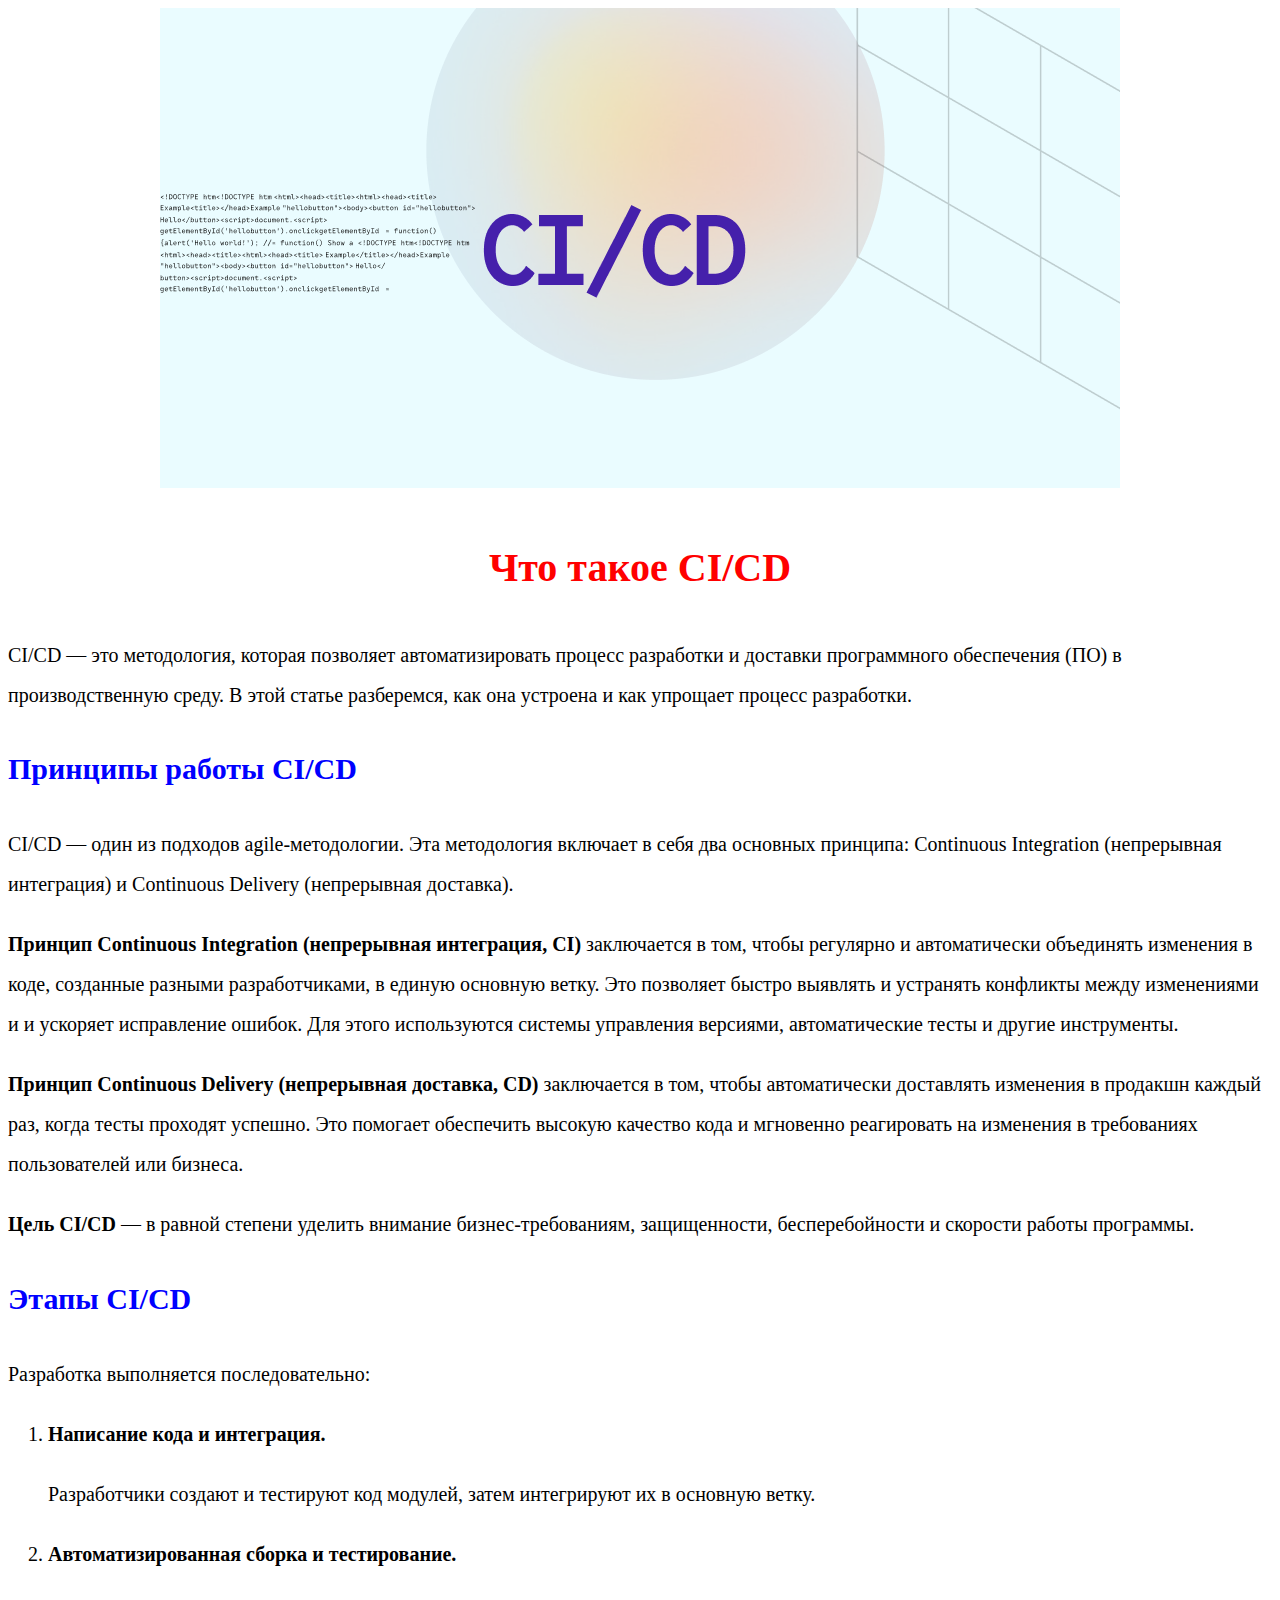
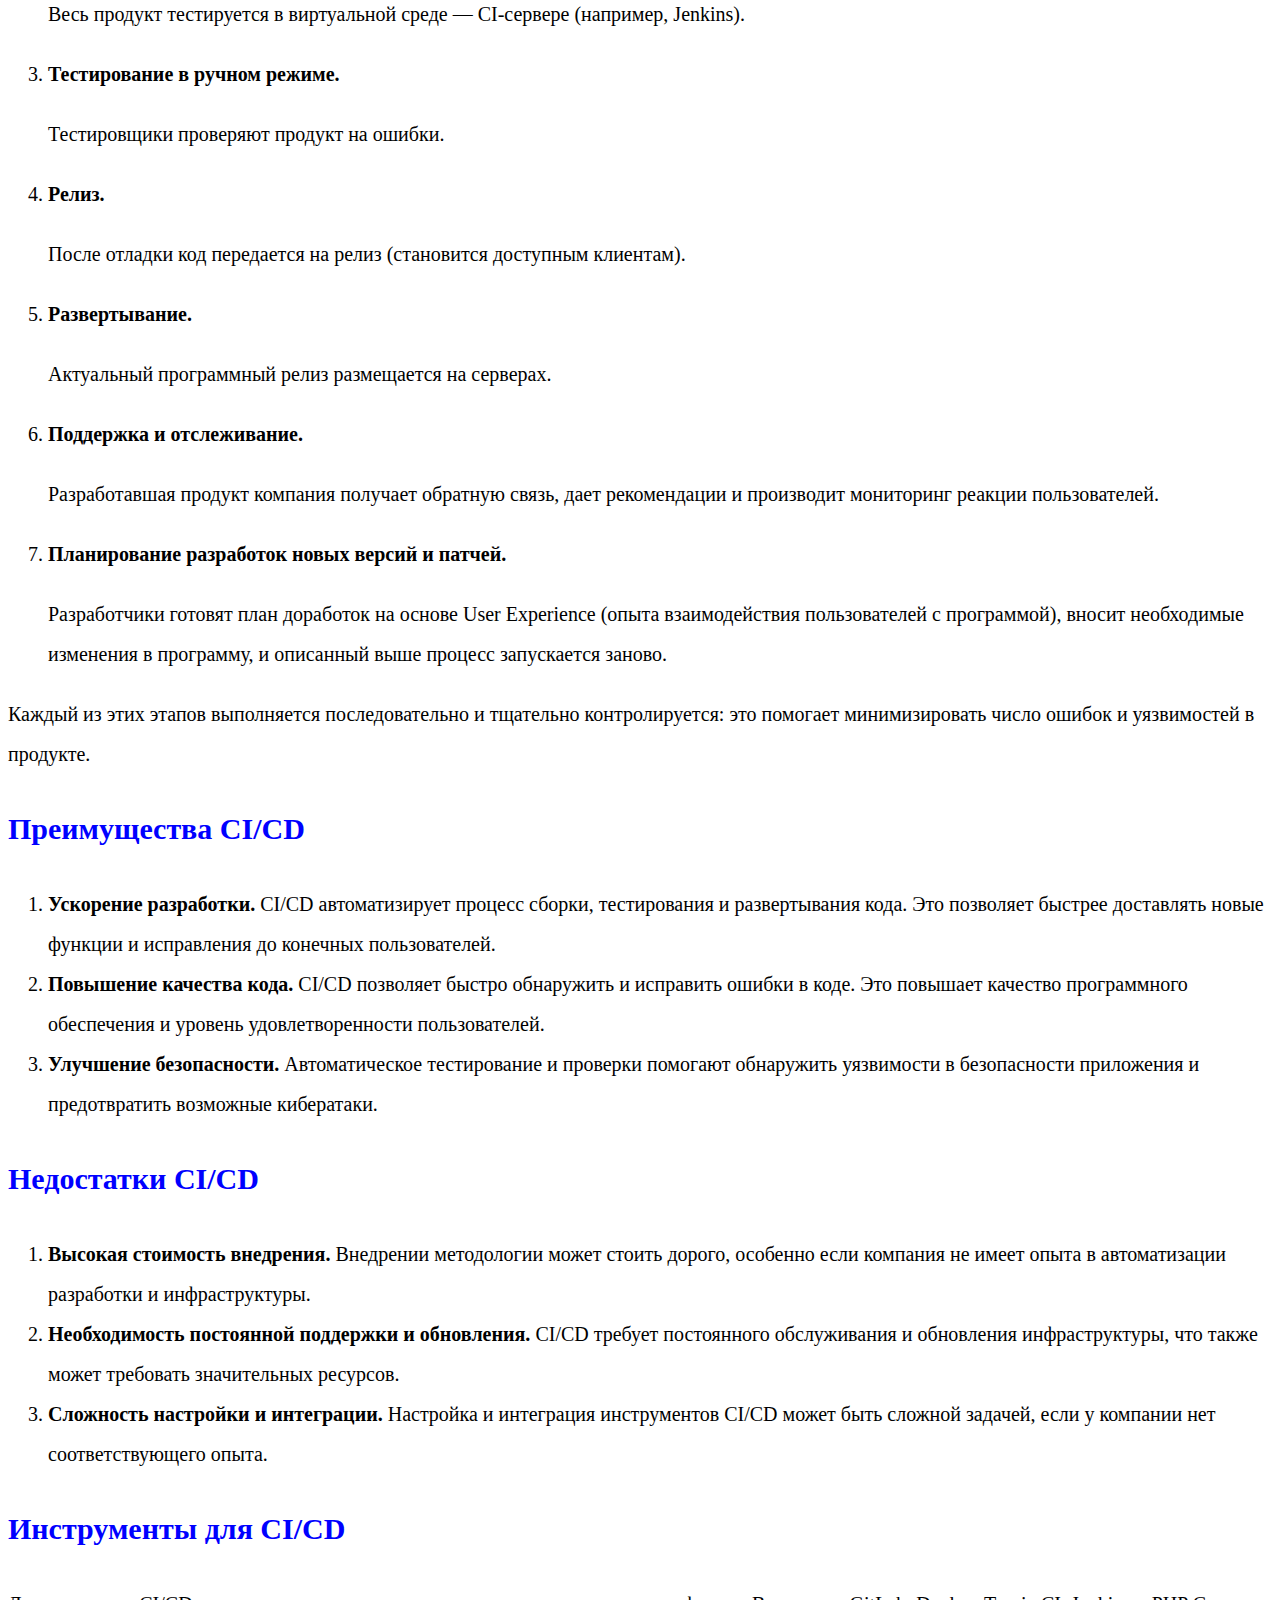
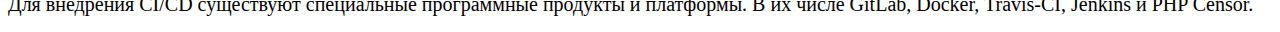
<file: html/ci.html>
<!DOCTYPE html>
<html lang="ru">
<head>
    <meta charset="UTF-8">
    <meta name="viewport" content="width=device-width, initial-scale=1.0">
    <title>CI/CD</title>
    <link rel="stylesheet" href="css/ci.css">
</head>
<body>
    <div align="center">
        <img src="jpg/ci.jpg">
    </div>
    <h1>Что такое CI/CD</h1>
<p>CI/CD — это методология, которая позволяет автоматизировать процесс разработки и доставки программного обеспечения (ПО) в производственную среду. В этой статье разберемся, как она устроена и как упрощает процесс разработки.</p>

<h2>Принципы работы CI/CD</h2>
    <p>CI/CD — один из подходов agile-методологии. Эта методология включает в себя два основных принципа: Continuous Integration (непрерывная интеграция) и Continuous Delivery (непрерывная доставка).</p>
    <p><b>Принцип Continuous Integration (непрерывная интеграция, CI)</b> заключается в том, чтобы регулярно и автоматически объединять изменения в коде, созданные разными разработчиками, в единую основную ветку. Это позволяет быстро выявлять и устранять конфликты между изменениями и и ускоряет исправление ошибок. Для этого используются системы управления версиями, автоматические тесты и другие инструменты.</p>
    <p><b>Принцип Continuous Delivery (непрерывная доставка, CD)</b> заключается в том, чтобы автоматически доставлять изменения в продакшн каждый раз, когда тесты проходят успешно. Это помогает обеспечить высокую качество кода и мгновенно реагировать на изменения в требованиях пользователей или бизнеса.</p>
    <p><b>Цель CI/CD</b> — в равной степени уделить внимание бизнес-требованиям, защищенности, бесперебойности и скорости работы программы.</p>
<h2>Этапы CI/CD</h2>
    <p>Разработка выполняется последовательно:</p>
    <ol>
        <li><b>Написание кода и интеграция.</b></li>
<p>Разработчики создают и тестируют код модулей, затем интегрируют их в основную ветку.</p>
        <li><b>Автоматизированная сборка и тестирование.</b></li> 
<p>Весь продукт тестируется в виртуальной среде — CI-сервере (например, Jenkins).</p>
        <li><b>Тестирование в ручном режиме.</b></li> 
<p>Тестировщики проверяют продукт на ошибки.</p>
        <li><b>Релиз.</b></li> 
<p>После отладки код передается на релиз (становится доступным клиентам).</p>
        <li><b>Развертывание.</b></li> 
<p>Актуальный программный релиз размещается на серверах.</p>
        <li><b>Поддержка и отслеживание.</b></li> 
<p>Разработавшая продукт компания получает обратную связь, дает рекомендации и производит мониторинг реакции пользователей.</p>
        <li><b>Планирование разработок новых версий и патчей.</b></li>  
<p>Разработчики готовят план доработок на основе User Experience (опыта взаимодействия пользователей с программой), вносит необходимые изменения в программу, и описанный выше процесс запускается заново.</p>
    </ol>
<p>Каждый из этих этапов выполняется последовательно и тщательно контролируется: это помогает минимизировать число ошибок и уязвимостей в продукте.</p>
<h2>Преимущества CI/CD</h2>
    <ol>
        <li><b>Ускорение разработки.</b> CI/CD автоматизирует процесс сборки, тестирования и развертывания кода. Это позволяет быстрее доставлять новые функции и исправления до конечных пользователей.</li>
        <li><b>Повышение качества кода.</b> CI/CD позволяет быстро обнаружить и исправить ошибки в коде. Это повышает качество программного обеспечения и уровень удовлетворенности пользователей.</li>
        <li><b>Улучшение безопасности.</b> Автоматическое тестирование и проверки помогают обнаружить уязвимости в безопасности приложения и предотвратить возможные кибератаки.</li>
    </ol>
<h2>Недостатки CI/CD</h2>
        <ol>
        <li><b>Высокая стоимость внедрения.</b> Внедрении методологии может стоить дорого, особенно если компания не имеет опыта в автоматизации разработки и инфраструктуры.</li>
        <li><b>Необходимость постоянной поддержки и обновления.</b> CI/CD требует постоянного обслуживания и обновления инфраструктуры, что также может требовать значительных ресурсов.</li>
        <li><b>Сложность настройки и интеграции.</b> Настройка и интеграция инструментов CI/CD может быть сложной задачей, если у компании нет соответствующего опыта.</li>
    </ol>
<h2>Инструменты для CI/CD</h2>
Для внедрения CI/CD существуют специальные программные продукты и платформы. В их числе GitLab, Docker, Travis-CI, Jenkins и PHP Censor.
</body>
</html>
</file>
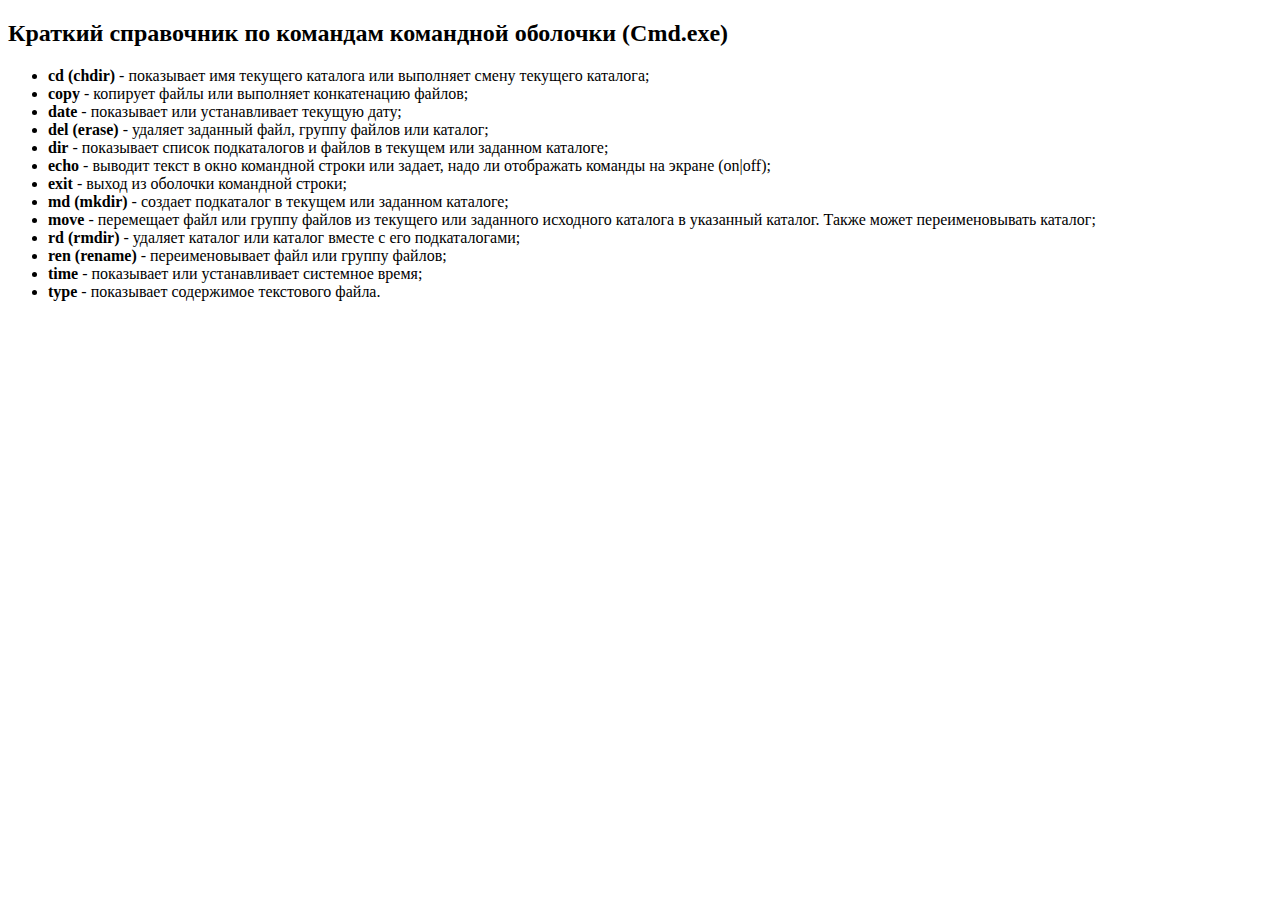
<file: html/cmd.html>
<!DOCTYPE html>
<html lang="en">
<head>
    <meta charset="UTF-8">
    <title>Командная строка Windows</title>
</head>
<body>
    <h2>Краткий справочник по командам командной оболочки (Cmd.exe)</h2>
    <ul style="text-align: justify;">
        <li><strong>cd (chdir)</strong> - показывает имя текущего каталога или выполняет смену текущего каталога;</li>
        <li><strong>copy</strong> - копирует файлы или выполняет конкатенацию файлов;</li>
        <li><strong>date</strong> - показывает или устанавливает текущую дату;</li>
        <li><strong>del (erase)</strong> - удаляет заданный файл, группу файлов или каталог;</li>
        <li><strong>dir</strong> - показывает список подкаталогов и файлов в текущем или заданном каталоге;</li>
        <li><strong>echo</strong> - выводит текст в окно командной строки или задает, надо ли отображать команды на экране (on|off);</li>
        <li><strong>exit</strong> - выход из оболочки командной строки;</li>
        <li><strong>md (mkdir)</strong> - создает подкаталог в текущем или заданном каталоге;</li>
        <li><strong>move</strong> - перемещает файл или группу файлов из текущего или заданного исходного каталога в указанный каталог. Также может переименовывать каталог;</li>
        <li><strong>rd (rmdir)</strong> - удаляет каталог или каталог вместе с его подкаталогами;</li>
        <li><strong>ren (rename)</strong> - переименовывает файл или группу файлов;</li>
        <li><strong>time</strong> - показывает или устанавливает системное время;</li>
        <li><strong>type</strong> - показывает содержимое текстового файла.</li>
    </ul>

</div>
</body>
</html>
</file>
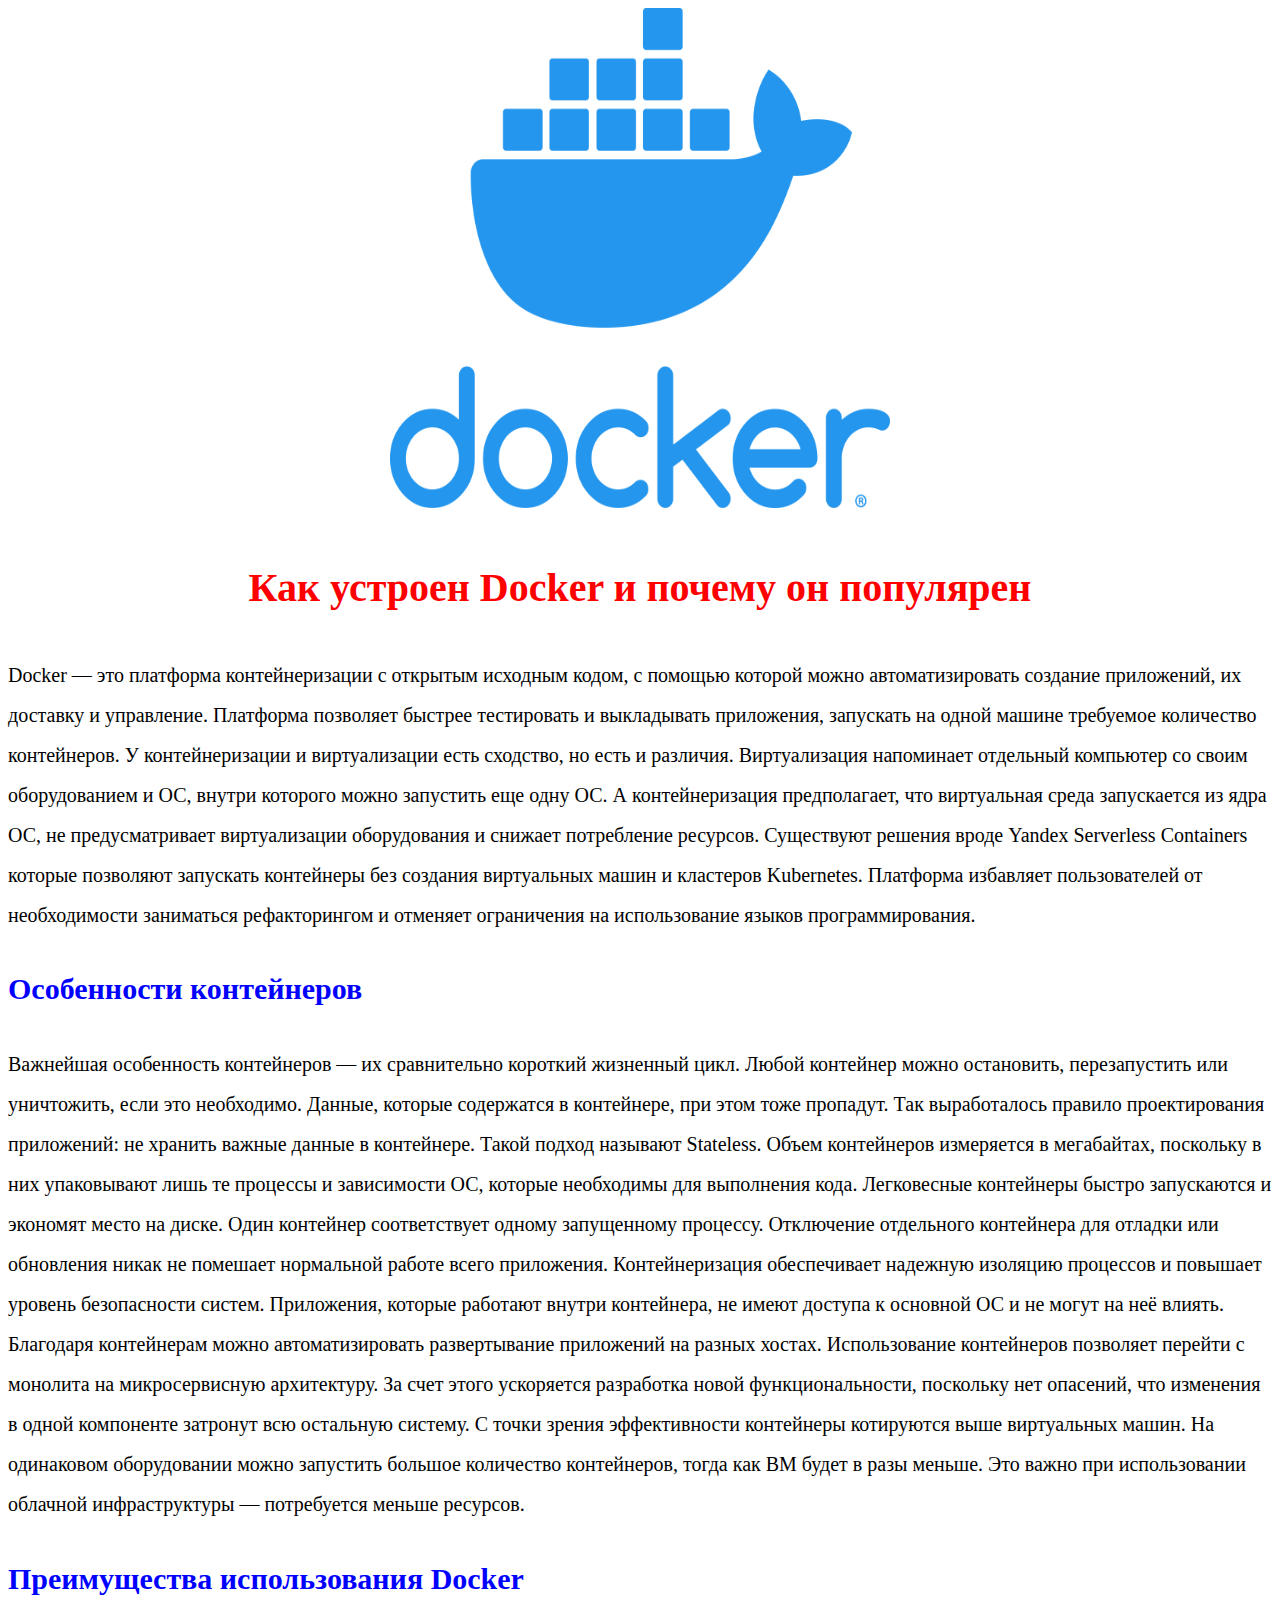
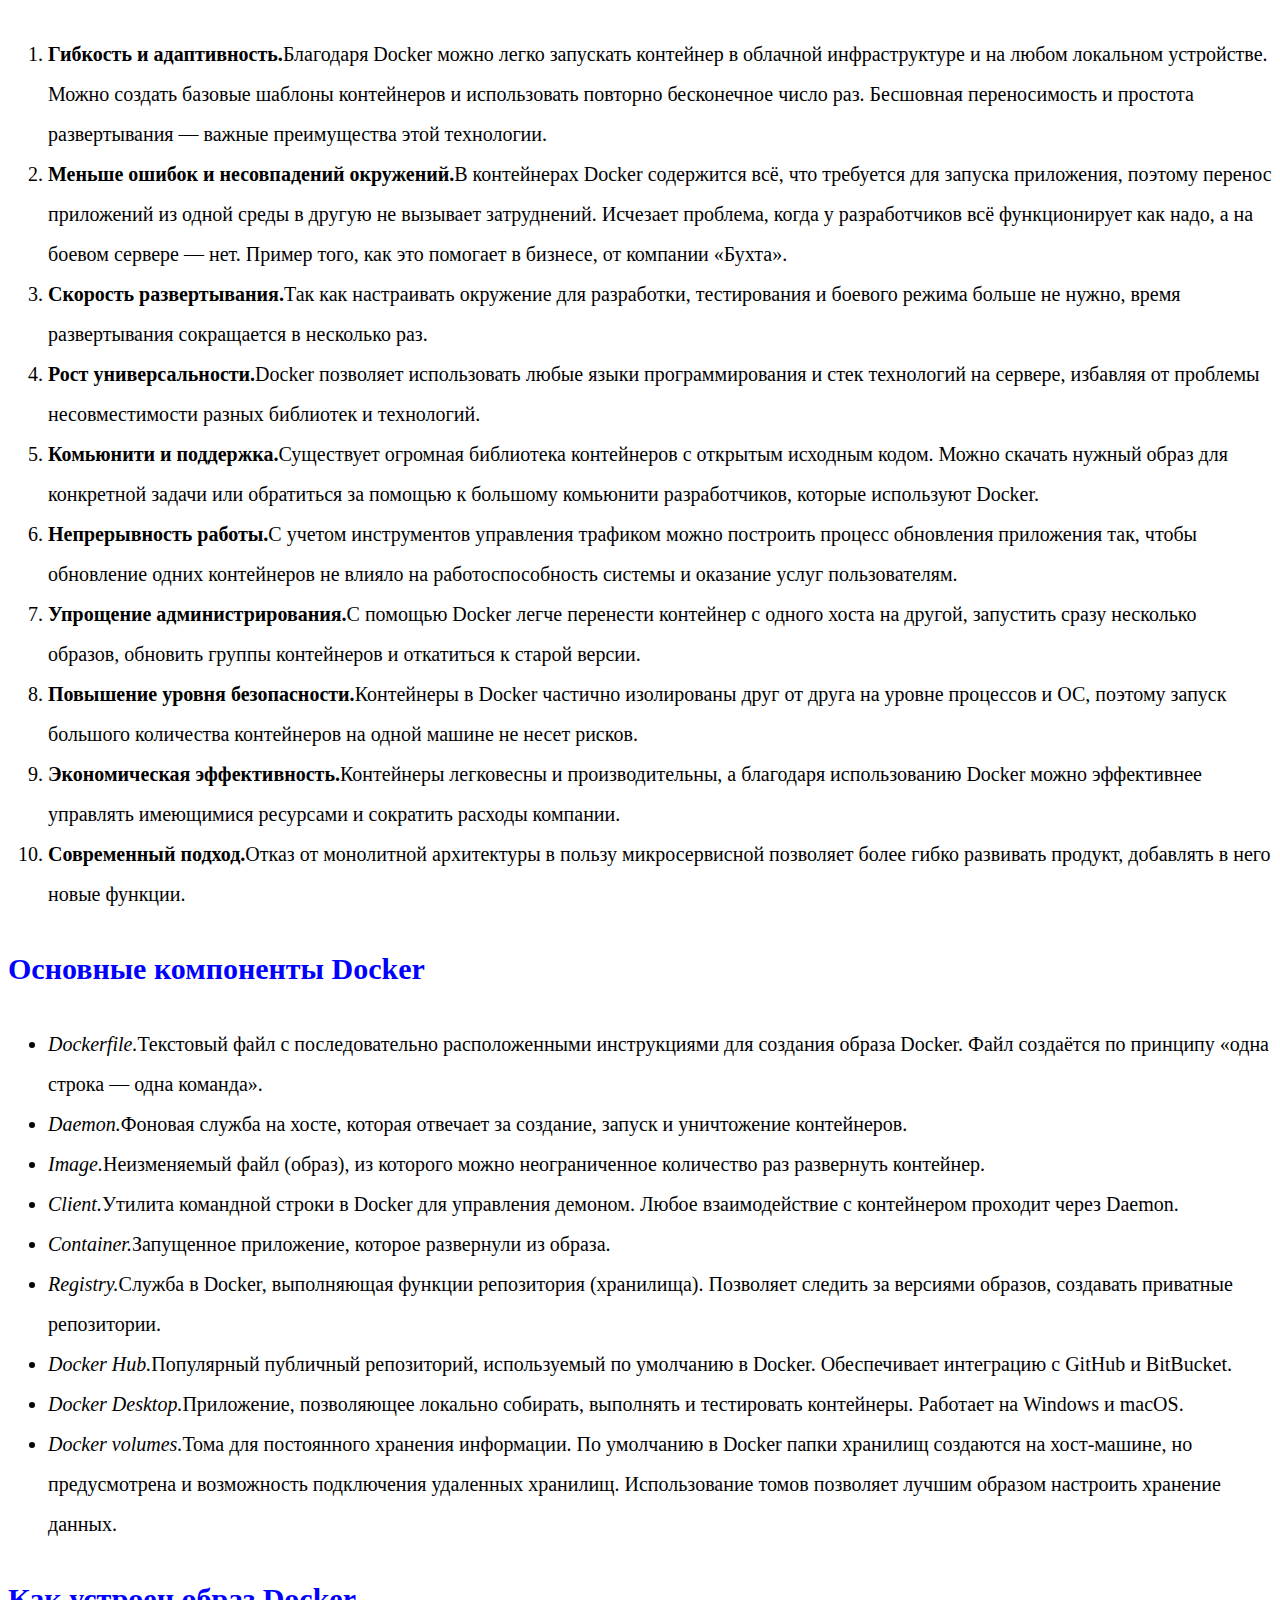
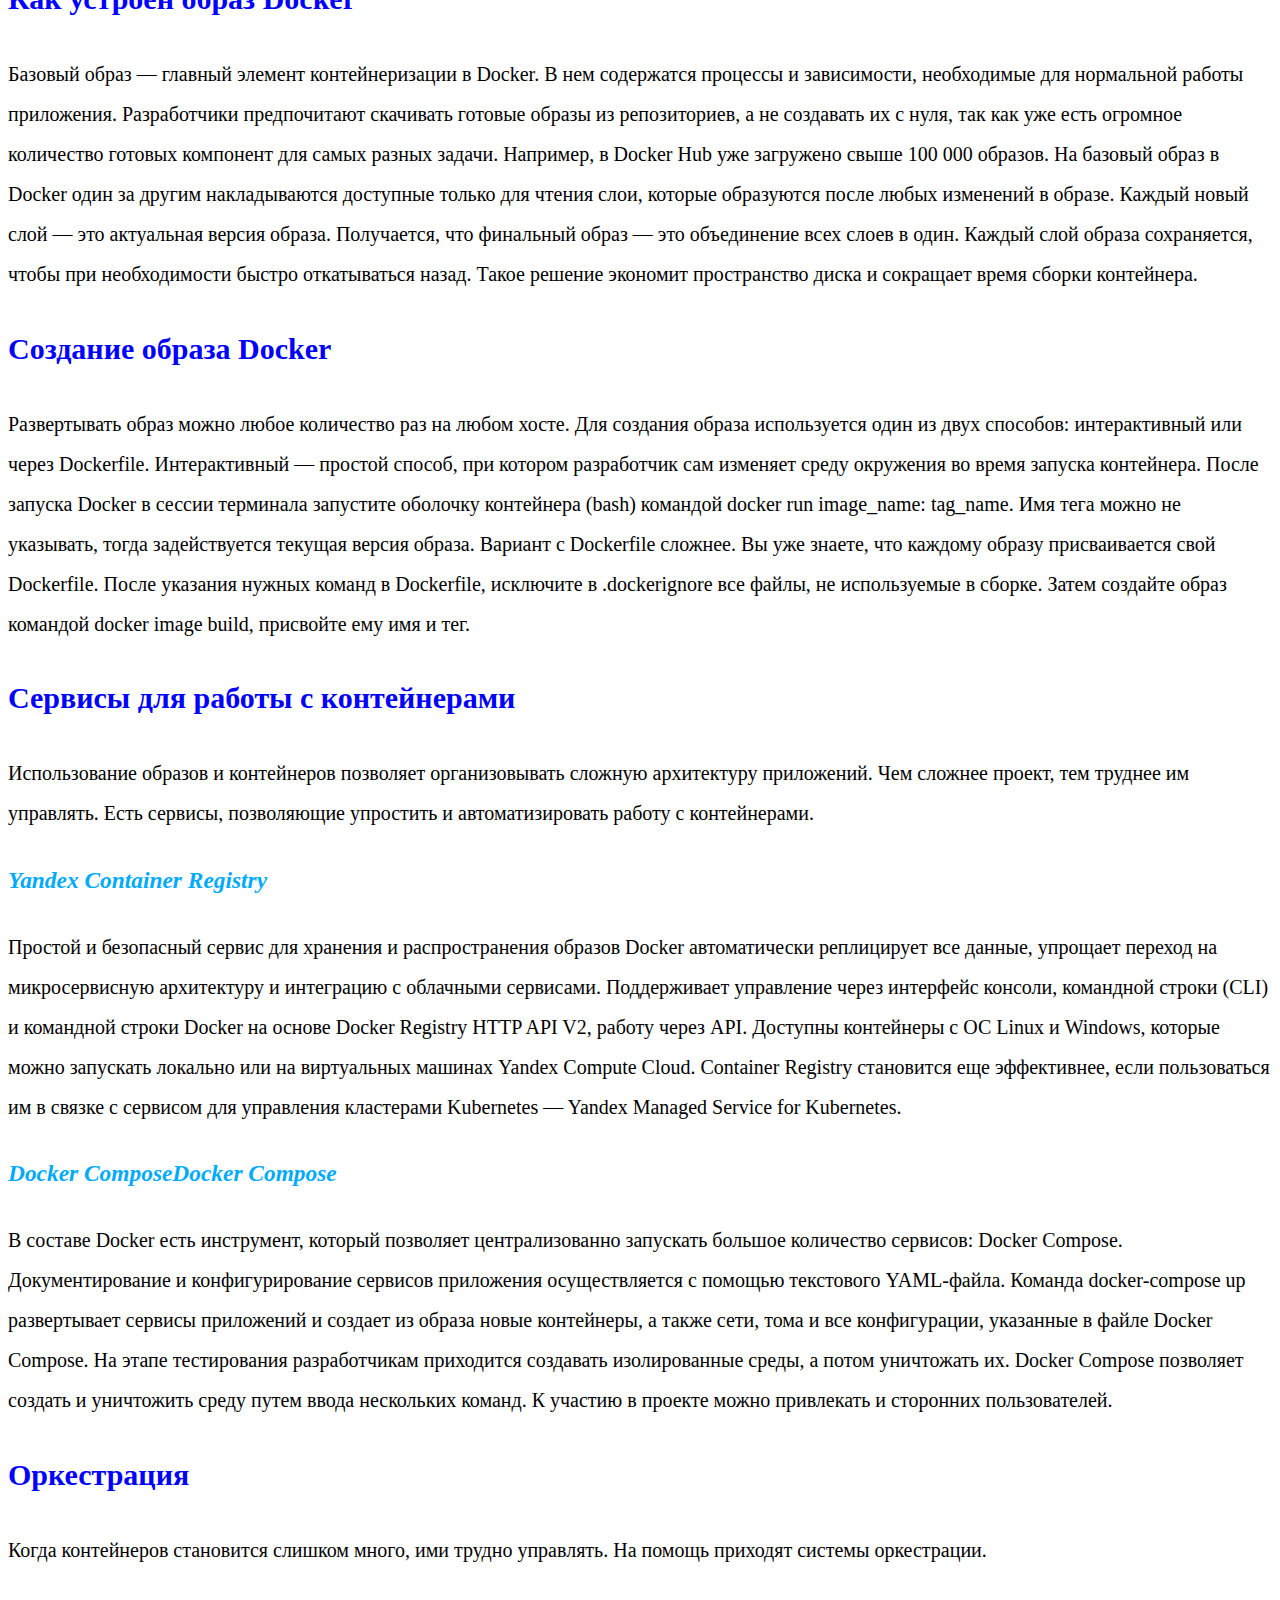
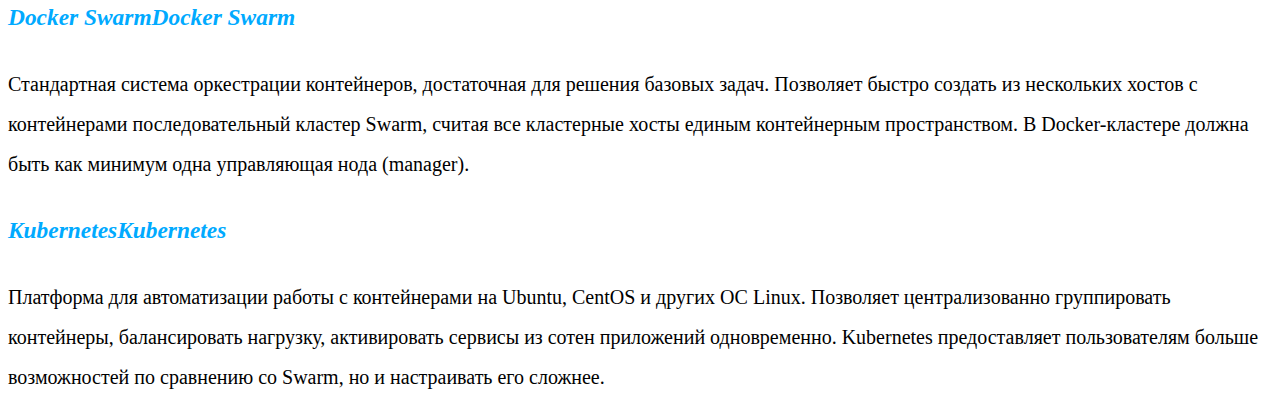
<file: html/docker.html>
<!DOCTYPE html>
<html lang="en">
<head>
    <meta charset="UTF-8">
    <meta name="viewport" content="width=device-width, initial-scale=1.0">
    <title>Docker</title>
    <link rel="stylesheet" href="css/docker.css">
</head>
<body>
    <div align="center">
        <img src="jpg/docker.jpg"  width="500" height="500">
    </div>
    <h1>Как устроен Docker и почему он популярен</h1>   
        <p>Docker — это платформа контейнеризации с открытым исходным кодом, с помощью которой можно автоматизировать создание приложений, их доставку и управление. Платформа позволяет быстрее тестировать и выкладывать приложения, запускать на одной машине требуемое количество контейнеров.
    У контейнеризации и виртуализации есть сходство, но есть и различия. Виртуализация напоминает отдельный компьютер со своим оборудованием и ОС, внутри которого можно запустить еще одну ОС. А контейнеризация предполагает, что виртуальная среда запускается из ядра ОС, не предусматривает виртуализации оборудования и снижает потребление ресурсов.
    Существуют решения вроде Yandex Serverless Containers которые позволяют запускать контейнеры без создания виртуальных машин и кластеров Kubernetes. Платформа избавляет пользователей от необходимости заниматься рефакторингом и отменяет ограничения на использование языков программирования.</p>
    <h2>Особенности контейнеров</h2>
        <p>Важнейшая особенность контейнеров — их сравнительно короткий жизненный цикл. Любой контейнер можно остановить, перезапустить или уничтожить, если это необходимо. Данные, которые содержатся в контейнере, при этом тоже пропадут. Так выработалось правило проектирования приложений: не хранить важные данные в контейнере. Такой подход называют Stateless.
    Объем контейнеров измеряется в мегабайтах, поскольку в них упаковывают лишь те процессы и зависимости ОС, которые необходимы для выполнения кода. Легковесные контейнеры быстро запускаются и экономят место на диске.
    Один контейнер соответствует одному запущенному процессу. Отключение отдельного контейнера для отладки или обновления никак не помешает нормальной работе всего приложения.
    Контейнеризация обеспечивает надежную изоляцию процессов и повышает уровень безопасности систем. Приложения, которые работают внутри контейнера, не имеют доступа к основной ОС и не могут на неё влиять.
    Благодаря контейнерам можно автоматизировать развертывание приложений на разных хостах.
    Использование контейнеров позволяет перейти с монолита на микросервисную архитектуру. За счет этого ускоряется разработка новой функциональности, поскольку нет опасений, что изменения в одной компоненте затронут всю остальную систему.
    С точки зрения эффективности контейнеры котируются выше виртуальных машин. На одинаковом оборудовании можно запустить большое количество контейнеров, тогда как ВМ будет в разы меньше. Это важно при использовании облачной инфраструктуры — потребуется меньше ресурсов.</p>
    <h2>Преимущества использования Docker</h2>
        <ol>
            <li><b>Гибкость и адаптивность.</b>Благодаря Docker можно легко запускать контейнер в облачной инфраструктуре и на любом локальном устройстве. Можно создать базовые шаблоны контейнеров и использовать повторно бесконечное число раз. Бесшовная переносимость и простота развертывания — важные преимущества этой технологии.</li>
            <li><b>Меньше ошибок и несовпадений окружений.</b>В контейнерах Docker содержится всё, что требуется для запуска приложения, поэтому перенос приложений из одной среды в другую не вызывает затруднений. Исчезает проблема, когда у разработчиков всё функционирует как надо, а на боевом сервере — нет. Пример того, как это помогает в бизнесе, от компании «Бухта».</li>
            <li><b>Скорость развертывания.</b>Так как настраивать окружение для разработки, тестирования и боевого режима больше не нужно, время развертывания сокращается в несколько раз.</li>
            <li><b>Рост универсальности.</b>Docker позволяет использовать любые языки программирования и стек технологий на сервере, избавляя от проблемы несовместимости разных библиотек и технологий.</li>
            <li><b>Комьюнити и поддержка.</b>Существует огромная библиотека контейнеров с открытым исходным кодом. Можно скачать нужный образ для конкретной задачи или обратиться за помощью к большому комьюнити разработчиков, которые используют Docker.</li>
            <li><b>Непрерывность работы.</b>С учетом инструментов управления трафиком можно построить процесс обновления приложения так, чтобы обновление одних контейнеров не влияло на работоспособность системы и оказание услуг пользователям.</li>
            <li><b>Упрощение администрирования.</b>С помощью Docker легче перенести контейнер с одного хоста на другой, запустить сразу несколько образов, обновить группы контейнеров и откатиться к старой версии.</li>
            <li><b>Повышение уровня безопасности.</b>Контейнеры в Docker частично изолированы друг от друга на уровне процессов и ОС, поэтому запуск большого количества контейнеров на одной машине не несет рисков.</li>
            <li><b>Экономическая эффективность.</b>Контейнеры легковесны и производительны, а благодаря использованию Docker можно эффективнее управлять имеющимися ресурсами и сократить расходы компании.</li>
            <li><b>Современный подход.</b>Отказ от монолитной архитектуры в пользу микросервисной позволяет более гибко развивать продукт, добавлять в него новые функции.</li>
        </ol>
    <h2>Основные компоненты Docker</h2>
        <ul>
            <li><i>Dockerfile.</i>Текстовый файл с последовательно расположенными инструкциями для создания образа Docker. Файл создаётся по принципу «одна строка — одна команда».</li>
    
            <li><i>Daemon.</i>Фоновая служба на хосте, которая отвечает за создание, запуск и уничтожение контейнеров.</li>
    
            <li><i>Image.</i>Неизменяемый файл (образ), из которого можно неограниченное количество раз развернуть контейнер.</li>
    
            <li><i>Client.</i>Утилита командной строки в Docker для управления демоном. Любое взаимодействие с контейнером проходит через Daemon.</li>
    
            <li><i>Container.</i>Запущенное приложение, которое развернули из образа.</li>
    
            <li><i>Registry.</i>Служба в Docker, выполняющая функции репозитория (хранилища). Позволяет следить за версиями образов, создавать приватные репозитории.</li>
    
            <li><i>Docker Hub.</i>Популярный публичный репозиторий, используемый по умолчанию в Docker. Обеспечивает интеграцию с GitHub и BitBucket.</li>
    
            <li><i>Docker Desktop.</i>Приложение, позволяющее локально собирать, выполнять и тестировать контейнеры. Работает на Windows и macOS.</li>
    
            <li><i>Docker volumes.</i>Тома для постоянного хранения информации. По умолчанию в Docker папки хранилищ создаются на хост-машине, но предусмотрена и возможность подключения удаленных хранилищ. Использование томов позволяет лучшим образом настроить хранение данных.</li>
        </ul>
    <h2>Как устроен образ Docker</h2>
        <p>Базовый образ — главный элемент контейнеризации в Docker. В нем содержатся процессы и зависимости, необходимые для нормальной работы приложения. Разработчики предпочитают скачивать готовые образы из репозиториев, а не создавать их с нуля, так как уже есть огромное количество готовых компонент для самых разных задачи. Например, в Docker Hub уже загружено свыше 100 000 образов.
    На базовый образ в Docker один за другим накладываются доступные только для чтения слои, которые образуются после любых изменений в образе. Каждый новый слой — это актуальная версия образа. Получается, что финальный образ — это объединение всех слоев в один. Каждый слой образа сохраняется, чтобы при необходимости быстро откатываться назад. Такое решение экономит пространство диска и сокращает время сборки контейнера.</p>
    <h2>Создание образа Docker</h2>
        <p>Развертывать образ можно любое количество раз на любом хосте. Для создания образа используется один из двух способов: интерактивный или через Dockerfile.
    Интерактивный — простой способ, при котором разработчик сам изменяет среду окружения во время запуска контейнера. После запуска Docker в сессии терминала запустите оболочку контейнера (bash) командой docker run image_name: tag_name. Имя тега можно не указывать, тогда задействуется текущая версия образа.
    Вариант с Dockerfile сложнее. Вы уже знаете, что каждому образу присваивается свой Dockerfile. После указания нужных команд в Dockerfile, исключите в .dockerignore все файлы, не используемые в сборке. Затем создайте образ командой docker image build, присвойте ему имя и тег.</p>
    <h2>Сервисы для работы с контейнерами</h2>
        <p>Использование образов и контейнеров позволяет организовывать сложную архитектуру приложений. Чем сложнее проект, тем труднее им управлять. Есть сервисы, позволяющие упростить и автоматизировать работу с контейнерами.</p>
    <h3>Yandex Container Registry</h3>
        <p>Простой и безопасный сервис для хранения и распространения образов Docker автоматически реплицирует все данные, упрощает переход на микросервисную архитектуру и интеграцию с облачными сервисами. Поддерживает управление через интерфейс консоли, командной строки (CLI) и командной строки Docker на основе Docker Registry HTTP API V2, работу через API.
    Доступны контейнеры с ОС Linux и Windows, которые можно запускать локально или на виртуальных машинах Yandex Compute Cloud. Container Registry становится еще эффективнее, если пользоваться им в связке с сервисом для управления кластерами Kubernetes — Yandex Managed Service for Kubernetes.</p>
    <h3>Docker ComposeDocker Compose</h3>
        <p>В составе Docker есть инструмент, который позволяет централизованно запускать большое количество сервисов: Docker Compose. Документирование и конфигурирование сервисов приложения осуществляется с помощью текстового YAML-файла. Команда docker‑compose up развертывает сервисы приложений и создает из образа новые контейнеры, а также сети, тома и все конфигурации, указанные в файле Docker Compose.
    На этапе тестирования разработчикам приходится создавать изолированные среды, а потом уничтожать их. Docker Compose позволяет создать и уничтожить среду путем ввода нескольких команд. К участию в проекте можно привлекать и сторонних пользователей.</p>
    <h2>Оркестрация</h2>
        <p>Когда контейнеров становится слишком много, ими трудно управлять. На помощь приходят системы оркестрации.
    <h3>Docker SwarmDocker Swarm</h3>
        <p>Стандартная система оркестрации контейнеров, достаточная для решения базовых задач. Позволяет быстро создать из нескольких хостов с контейнерами последовательный кластер Swarm, считая все кластерные хосты единым контейнерным пространством. В Docker-кластере должна быть как минимум одна управляющая нода (manager).</p>
    <h3>KubernetesKubernetes</h3>
        <p>Платформа для автоматизации работы с контейнерами на Ubuntu, CentOS и других ОС Linux. Позволяет централизованно группировать контейнеры, балансировать нагрузку, активировать сервисы из сотен приложений одновременно. Kubernetes предоставляет пользователям больше возможностей по сравнению со Swarm, но и настраивать его сложнее.</p>
</body>
</html>
</file>
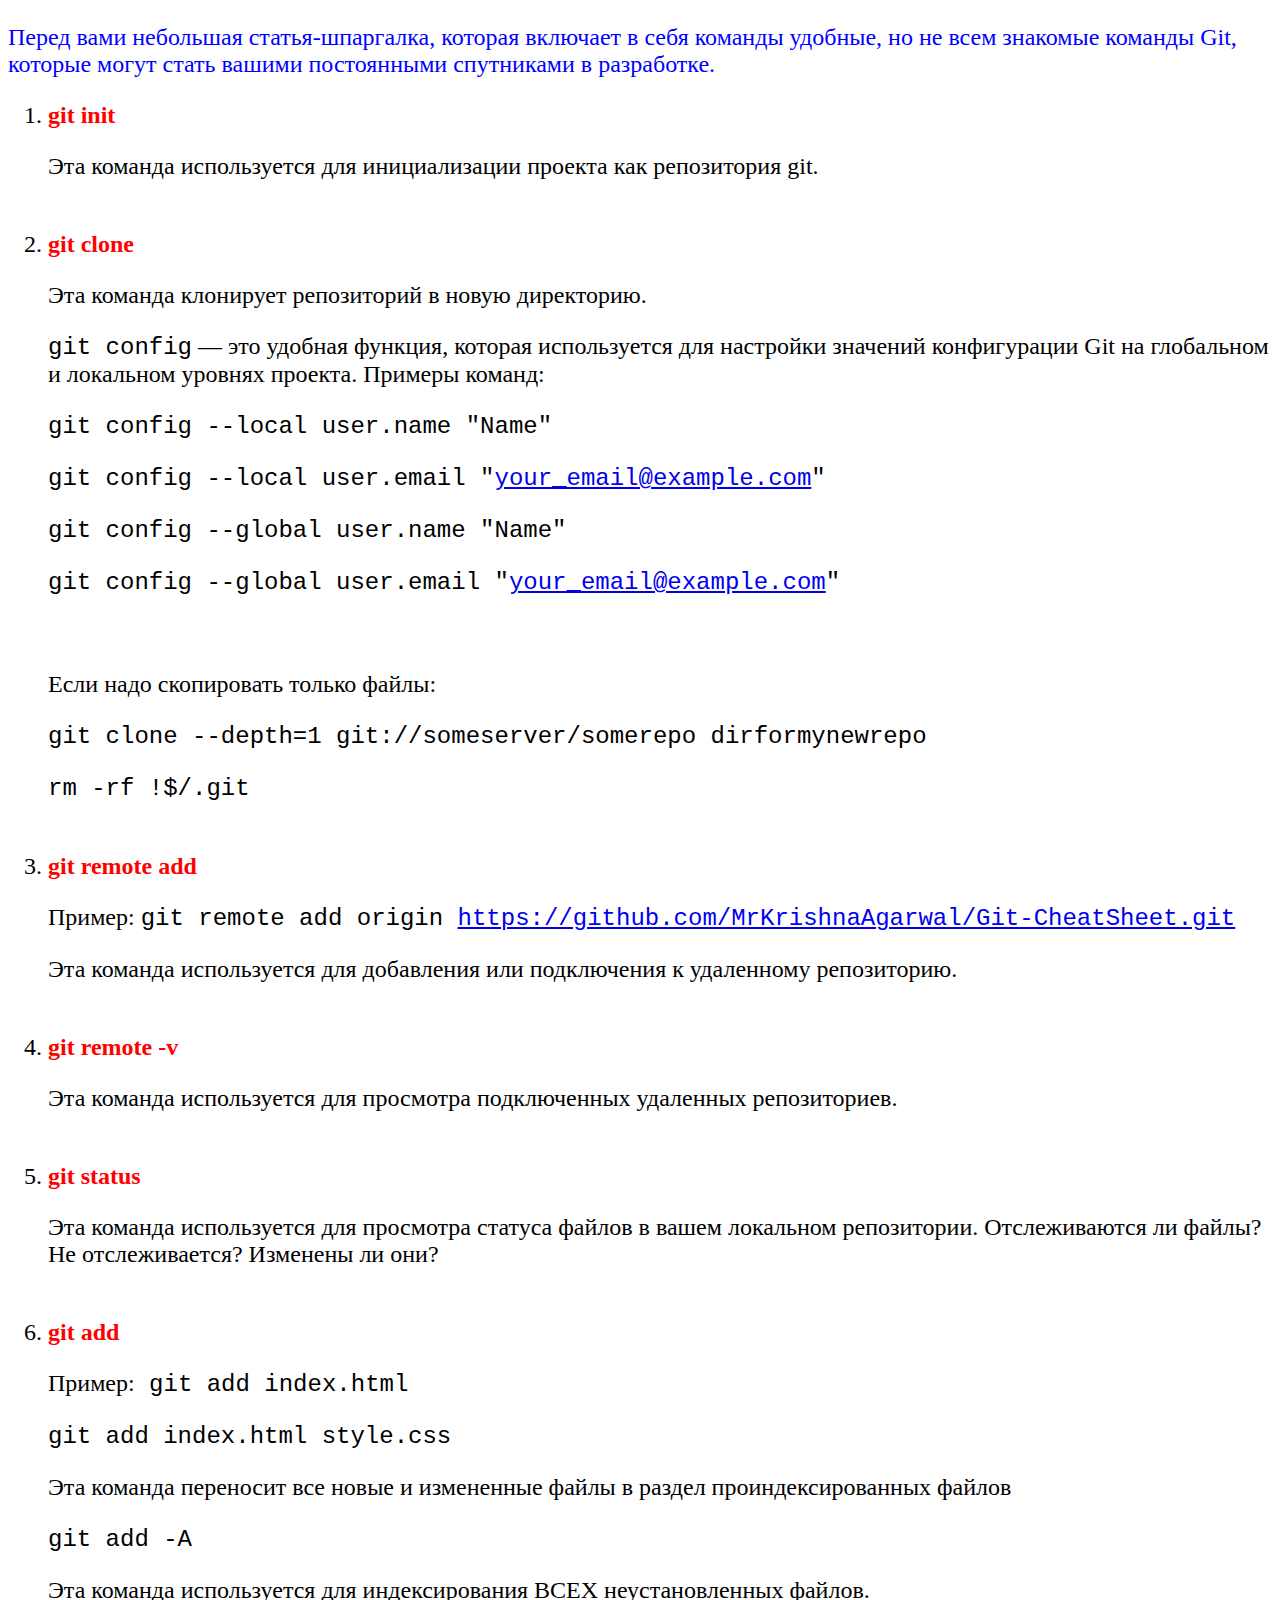
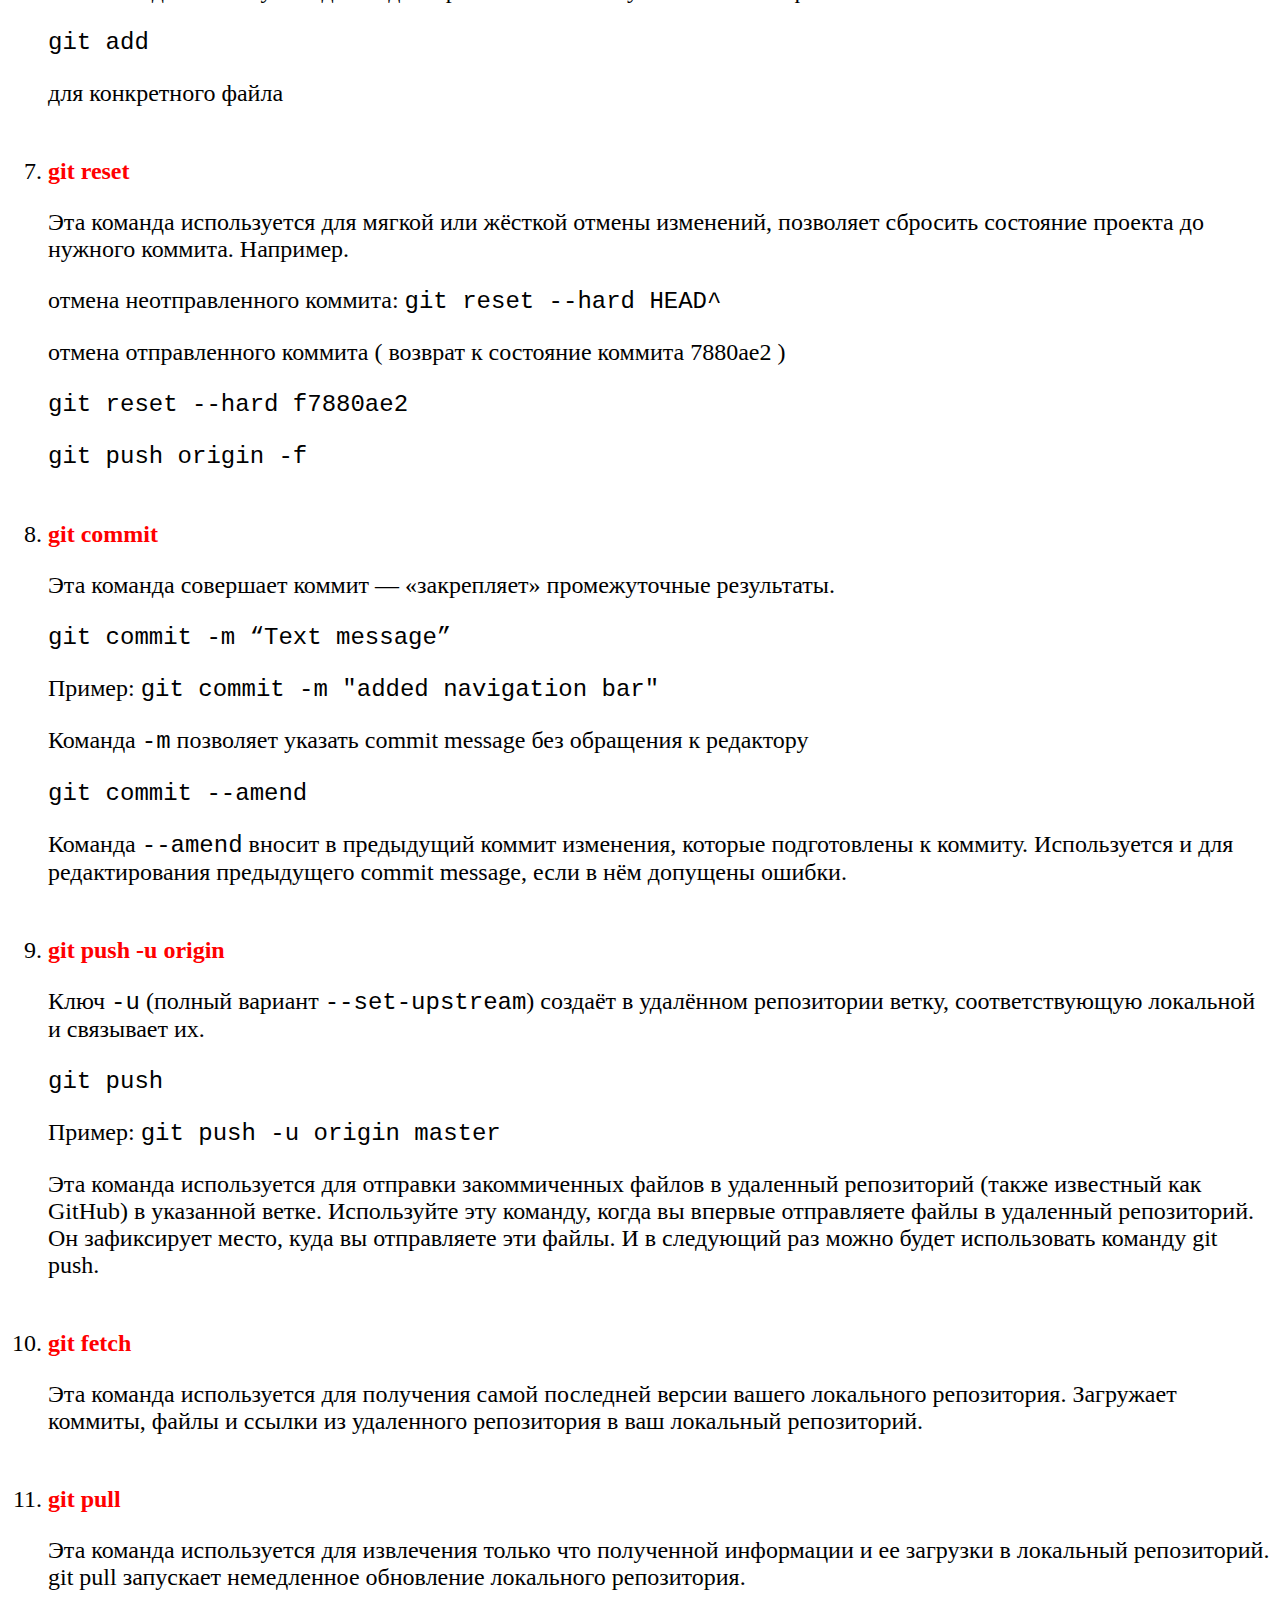
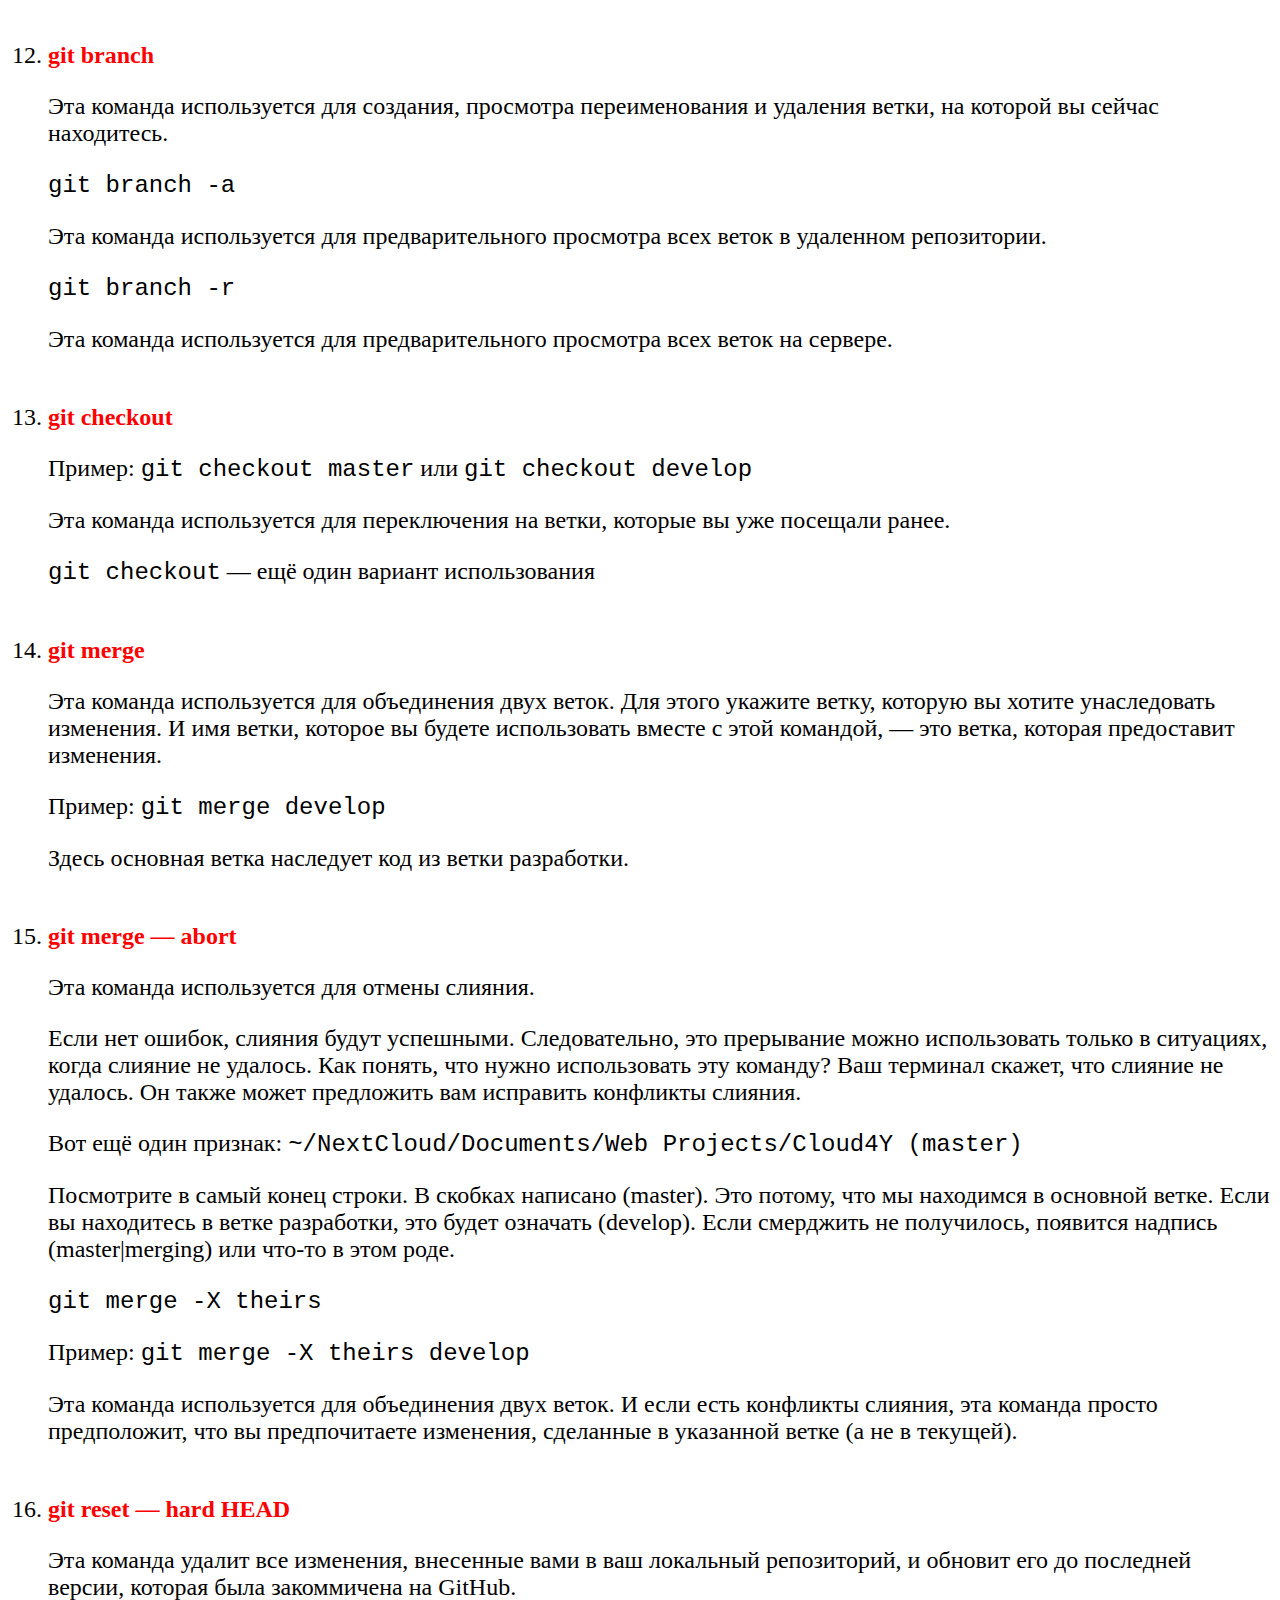
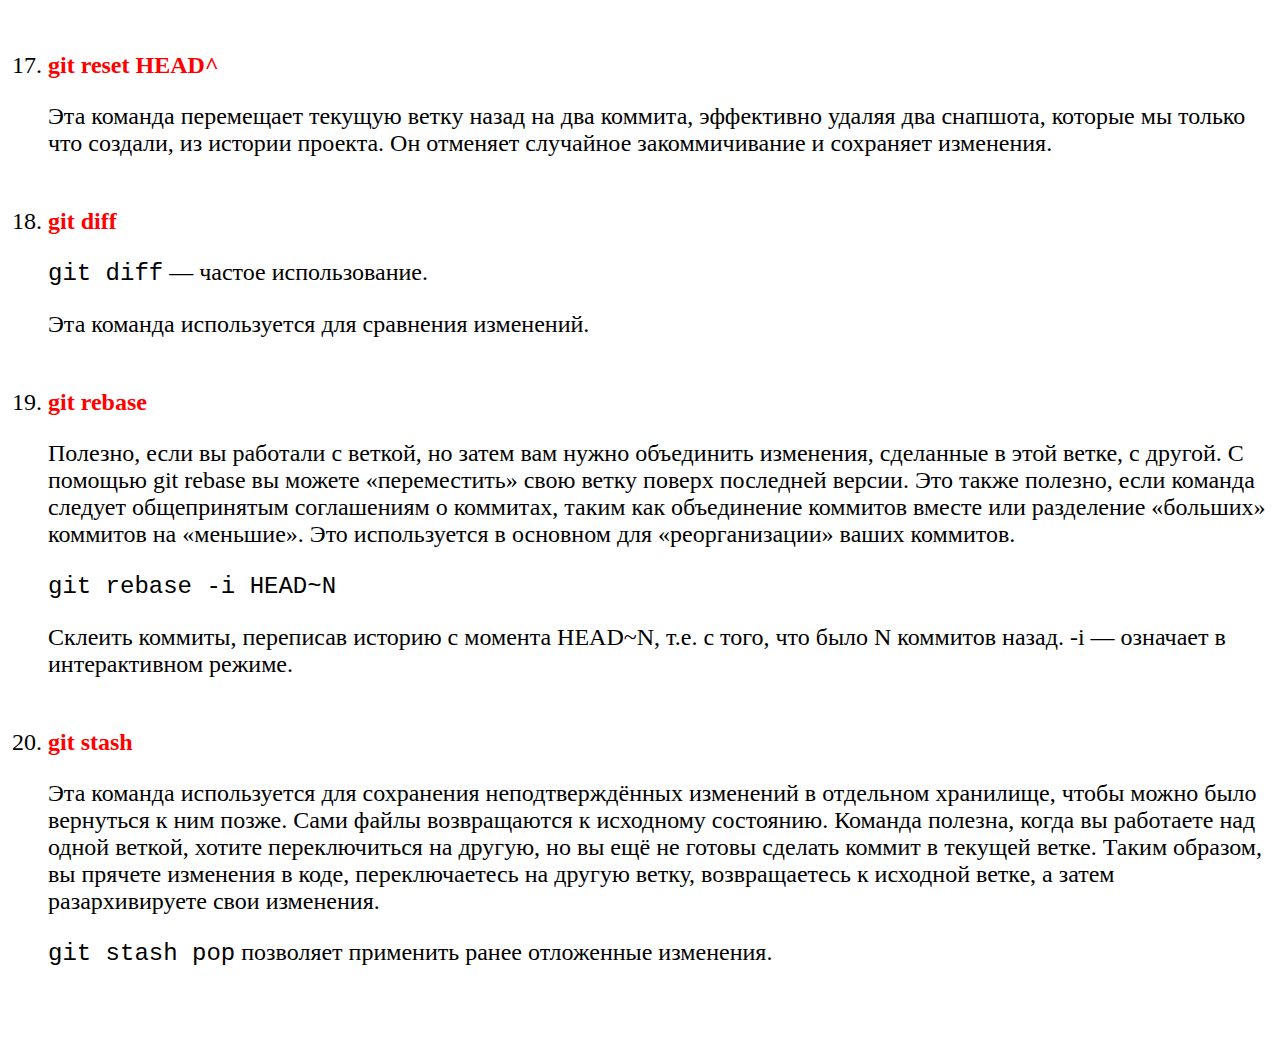
<file: html/git.html>
<!DOCTYPE html>
<html lang="en">
<head>
    <meta charset="UTF-8">
    <title>Основы Git</title>
    <link rel="stylesheet" href="css/git.css">
</head>
<body>
<article id="news-body" itemprop="articleBody">

    <p class="blue">Перед вами небольшая статья-шпаргалка, которая включает в себя команды удобные, но не всем знакомые
        команды Git, которые могут стать вашими постоянными спутниками в разработке.</p>
    <ol>
        <li><b class="red">git init</b></li>
    <p>Эта команда используется для инициализации проекта как репозитория git.</p>
        <br>
        <li><b class="red">git clone</b></li>
    <p>Эта команда клонирует репозиторий в новую директорию.</p>
    <p><code> git config</code> — это удобная функция, которая используется для настройки значений конфигурации Git на
        глобальном и локальном уровнях проекта. Примеры команд:</p>
    <p><code> git config --local user.name "Name"</code></p>
    <p><code>git config --local user.email "<a href="mailto:your_email@example.com">your_email@example.com</a>"</code></p>
    <p><code>git config --global user.name "Name"</code></p>
    <p><code>git config --global user.email "<a href="mailto:your_email@example.com">your_email@example.com</a>"</code></p>
        <br>
    <p>Если надо скопировать только файлы:</p>
    <p><code> git clone --depth=1 git://someserver/somerepo dirformynewrepo </code></p>
    <p><code>rm -rf !$/.git</code></p>
        <br>
        <li><b class="red">git remote add</b></li>
    <p>Пример: <code>git remote add origin <a href="https://github.com/MrKrishnaAgarwal/Git-CheatSheet.git?roistat_visit=2927050">https://github.com/MrKrishnaAgarwal/Git-CheatSheet.git</a></code></p>
    <p>Эта команда используется для добавления или подключения к удаленному репозиторию.</p>
        <br>
    <li><b class="red">git remote -v</b></li>
    <p>Эта команда используется для просмотра подключенных удаленных репозиториев.</p>
        <br>
        <li><b class="red">git status</b></li>
    <p>Эта команда используется для просмотра статуса файлов в вашем локальном репозитории. Отслеживаются ли файлы? Не отслеживается? Изменены ли они?</p>
        <br>
   <li><b class="red">git add </b></li>
    <p>Пример:<code> git add index.html</code></p>
    <p><code>git add index.html style.css </code></p>
    <p>Эта команда переносит все новые и измененные файлы в раздел проиндексированных файлов</p>
    <p><code> git add -A</code></p>
    <p>Эта команда используется для индексирования ВСЕХ неустановленных файлов.</p>
    <p><code>git add</code></p>
    <p>для конкретного файла</p>
        <br>
    <li><b class="red"> git reset</b></li>
    <p>Эта команда используется для мягкой или жёсткой отмены изменений, позволяет сбросить состояние проекта до нужного коммита. Например.</p>
    <p>отмена неотправленного коммита: <code>git reset --hard HEAD^</code></p>
    <p>отмена отправленного коммита ( возврат к состояние коммита 7880ae2 )</p>
    <p><code>git reset --hard f7880ae2 </code></p>
    <p><code>git push origin -f</code></p>
        <br>
    <li><b class="red">git commit</b></li>
    <p>Эта команда совершает коммит  — «закрепляет» промежуточные результаты.</p>
    <p><code> git commit -m “Text message”</code></p>
    <p>Пример: <code>git commit -m "added navigation bar"</code></p>
    <p>Команда <code>-m</code> позволяет указать commit message без обращения к редактору</p>
    <p><code> git commit --amend</code></p>
    <p>Команда <code>--amend</code> вносит в предыдущий коммит изменения, которые подготовлены к коммиту. Используется и для редактирования предыдущего commit message, если в нём допущены ошибки.</p>
        <br>
    <li><b class="red" style="color:red">git push -u origin</b></li>
    <p>Ключ <code>-u</code> (полный вариант <code>--set-upstream</code>) создаёт в удалённом репозитории ветку, соответствующую локальной и связывает их.</p>
    <p><code>git push</code></p>
    <p>Пример: <code>git push -u origin master</code></p>
    <p>Эта команда используется для отправки закоммиченных файлов в удаленный репозиторий (также известный как GitHub) в указанной ветке. Используйте эту команду, когда вы впервые отправляете файлы в удаленный репозиторий. Он зафиксирует место, куда вы отправляете эти файлы. И в следующий раз можно будет использовать команду git push.</p>
        <br>
    <li><b class="red">git fetch</b></li>
    <p>Эта команда используется для получения самой последней версии вашего локального репозитория. Загружает коммиты, файлы и ссылки из удаленного репозитория в ваш локальный репозиторий.</p>
        <br>
    <li><b class="red">git pull</b></li>
    <p>Эта команда используется для извлечения только что полученной информации и ее загрузки в локальный репозиторий. git pull запускает немедленное обновление локального репозитория.</p>
        <br>
    <li><b class="red">git branch</b></li> 
    <p>Эта команда используется для создания, просмотра переименования и удаления ветки, на которой вы сейчас находитесь.</p>
    <p><code>git branch -a</code></p>
    <p> Эта команда используется для предварительного просмотра всех веток в удаленном репозитории.</p>
    <p><code> git branch -r</code></p>
    <p>Эта команда используется для предварительного просмотра всех веток на сервере.</p>
        <br>
    <li><b class="red">git checkout</b></li>
    <p>Пример: <code>git checkout master</code> или <code>git checkout develop</code></p>
    <p>Эта команда используется для переключения на ветки, которые вы уже посещали ранее.</p>
    <p><code> git checkout</code> — ещё один вариант использования</p>
        <br>
    <li><b class="red">git merge</b></li>
    <p>Эта команда используется для объединения двух веток. Для этого укажите ветку, которую вы хотите унаследовать изменения. И имя ветки, которое вы будете использовать вместе с этой командой, — это ветка, которая предоставит изменения.</p>
    <p>Пример: <code>git merge develop</code></p>
    <p>Здесь основная ветка наследует код из ветки разработки.</p>
        <br>
    <li><b class="red">git merge — abort</b></li>
    <p>Эта команда используется для отмены слияния.</p>
    <p>Если нет ошибок, слияния будут успешными. Следовательно, это прерывание можно использовать только в ситуациях, когда слияние не удалось. Как понять, что нужно использовать эту команду? Ваш терминал скажет, что слияние не удалось. Он также может предложить вам исправить конфликты слияния.</p>
    <p>Вот ещё один признак: <code>~/NextCloud/Documents/Web Projects/Cloud4Y (master)</code></p>
    <p>Посмотрите в самый конец строки. В скобках написано (master). Это потому, что мы находимся в основной ветке. Если вы находитесь в ветке разработки, это будет означать (develop). Если смерджить не получилось, появится надпись (master|merging) или что-то в этом роде.</p>
    <p><code>git merge -X theirs</code></p>
    <p>Пример: <code>git merge -X theirs develop</code></p>
    <p>Эта команда используется для объединения двух веток. И если есть конфликты слияния, эта команда просто предположит, что вы предпочитаете изменения, сделанные в указанной ветке (а не в текущей).</p>
        <br>
    <li><b class="red">git reset — hard HEAD</b></li>
    <p>Эта команда удалит все изменения, внесенные вами в ваш локальный репозиторий, и обновит его до последней версии, которая была закоммичена на GitHub.</p>
        <br>
    <li><b class="red">git reset HEAD^</b></li>
    <p>Эта команда перемещает текущую ветку назад на два коммита, эффективно удаляя два снапшота, которые мы только что создали, из истории проекта. Он отменяет случайное закоммичивание и сохраняет изменения.</p>
        <br>
    <li><b class="red">git diff</b></li>
    <p><code>git diff</code> — частое использование.</p>
    <p>Эта команда используется для сравнения изменений.</p>
        <br>
    <li><b class="red">git rebase</b></li>
    <p>Полезно, если вы работали с веткой, но затем вам нужно объединить изменения, сделанные в этой ветке, с другой. С помощью git rebase вы можете «переместить» свою ветку поверх последней версии. Это также полезно, если команда следует общепринятым соглашениям о коммитах, таким как объединение коммитов вместе или разделение «больших» коммитов на «меньшие». Это используется в основном для «реорганизации» ваших коммитов.</p>
    <p><code>git rebase -i HEAD~N</code></p>
    <p>Склеить коммиты, переписав историю с момента HEAD~N, т.е. с того, что было N коммитов назад. -i — означает в интерактивном режиме.</p>
        <br>
    <li><b class="red">git stash</b></li>
    <p>Эта команда используется для сохранения неподтверждённых изменений в отдельном хранилище, чтобы можно было вернуться к ним позже. Сами файлы возвращаются к исходному состоянию. Команда полезна, когда вы работаете над одной веткой, хотите переключиться на другую, но вы ещё не готовы сделать коммит в текущей ветке. Таким образом, вы прячете изменения в коде, переключаетесь на другую ветку, возвращаетесь к исходной ветке, а затем разархивируете свои изменения.</p>
    <p><code>git stash pop</code> позволяет применить ранее отложенные изменения.</p>
        <br>
</article>
</body>
</html>
</file>
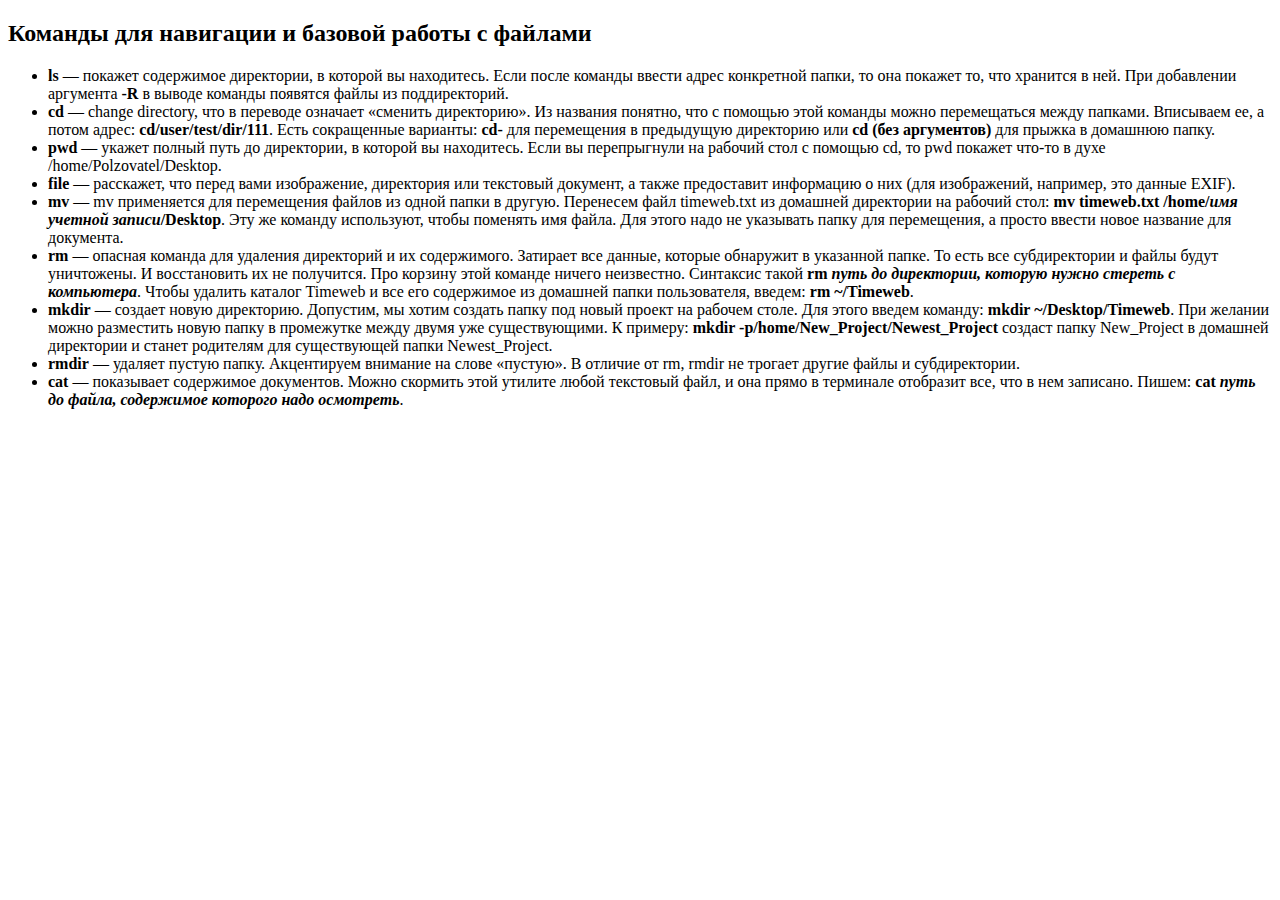
<file: html/macOS.html>
<!DOCTYPE html>
<html lang="en">
<head>
    <meta charset="UTF-8">
    <title>Терминал MacOS</title>
    <style>
        strong {
        font-weight: bold;
        }
        a {
        background-color: transparent
        }
        em {
        font-style: italic;
        }
    </style>
</head>
<body>
<h2>Команды для навигации и базовой работы с файлами</h2>
<ul>
    <li><strong>ls</strong> — покажет содержимое директории, в которой вы находитесь. Если после команды ввести адрес
        конкретной папки, то она покажет то, что хранится в ней. При добавлении аргумента <strong>-R</strong> в выводе
        команды появятся файлы из поддиректорий.
    </li>
    <li><strong>cd</strong> — change directory, что в переводе означает «сменить директорию». Из названия понятно, что с
        помощью этой команды можно перемещаться между папками. Вписываем ее, а потом адрес: <strong>cd/user/test/dir/111</strong>. 
        Есть сокращенные варианты: <strong>cd-</strong> для перемещения в предыдущую
        директорию или <strong>cd (без аргументов)</strong> для прыжка в домашнюю папку.
    </li>
    <li><strong>pwd</strong> — укажет полный путь до директории, в которой вы находитесь. Если вы перепрыгнули на
        рабочий стол с помощью cd, то pwd покажет что-то в духе /home/Polzovatel/Desktop.
    </li>
    <li><strong>file</strong> — расскажет, что перед вами изображение, директория или текстовый документ, а также
        предоставит информацию о них (для изображений, например, это данные EXIF).
    </li>
    <li><strong>mv</strong> — mv применяется для перемещения файлов из одной папки в другую. Перенесем файл timeweb.txt
        из домашней директории на рабочий стол: <strong>mv timeweb.txt /home/<em>имя учетной
            записи</em>/Desktop</strong>. Эту же команду используют, чтобы поменять имя файла. Для этого надо не
        указывать папку для перемещения, а просто ввести новое название для документа.
    </li>
    <li><strong>rm</strong> — опасная команда для удаления директорий и их содержимого. Затирает все данные, которые
        обнаружит в указанной папке. То есть все субдиректории и файлы будут уничтожены. И восстановить их не получится.
        Про корзину этой команде ничего неизвестно. Синтаксис такой <strong>rm <em>путь до директории, которую нужно
            стереть с компьютера</em></strong>. Чтобы удалить каталог Timeweb и все его содержимое из домашней
        папки пользователя, введем: <strong>rm ~/Timeweb</strong>.
    </li>
    <li><strong>mkdir</strong> — создает новую директорию. Допустим, мы хотим создать папку под новый проект на рабочем
        столе. Для этого введем команду: <strong>mkdir ~/Desktop/Timeweb</strong>. При желании можно разместить новую
        папку в промежутке между двумя уже существующими. К примеру: <strong>mkdir -p/home/New_Project/Newest_Project</strong> 
        создаст папку New_Project в домашней директории и станет родителям
        для существующей папки Newest_Project.
    </li>
    <li><strong>rmdir</strong> — удаляет пустую папку. Акцентируем внимание на слове «пустую». В отличие от rm, rmdir не
        трогает другие файлы и субдиректории.
    </li>
    <li><strong>cat</strong> — показывает содержимое документов. Можно скормить этой утилите любой текстовый файл, и она
        прямо в терминале отобразит все, что в нем записано. Пишем: <strong>cat <em>путь до файла, содержимое которого
            надо осмотреть</em></strong>.
    </li>
</ul>
</body>
</html>
</file>
<file: html/css/ci.css>
h1 {
	color: red;
    text-align: center;
}
h2 {
	color: blue;
}
body {
    font-size: 20px;
    line-height: 2;
}
</file>
<file: html/css/docker.css>
h1 {
	color: red;
    text-align: center;
}
h2 {
	color: blue;
}
body {
    font-size: 20px;
    line-height: 2;
}
h3 {
	color: rgb(0, 170, 255);
    font-style: italic;
}
</file>
<file: html/css/git.css>
body {
    font-size: 24px;
}
.red {
    color: red;
}
.blue {
    color: blue;
}
</file>
